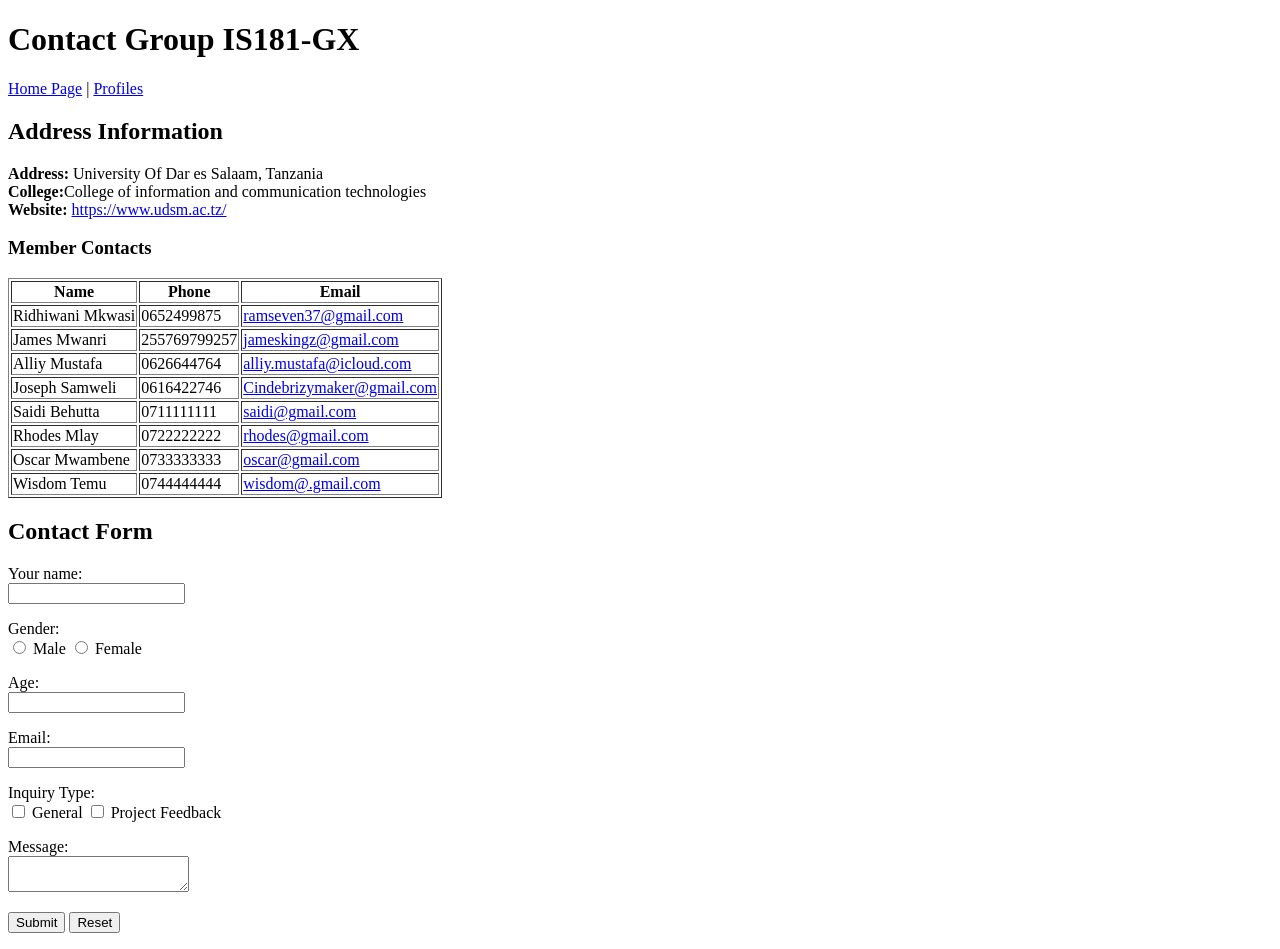
<file: contact.html>
<!DOCTYPE html>
<html>

<head>
    <title>Contact Us</title>
</head>

<body>
    <h1>Contact Group IS181-GX</h1>
<!--We added a navigation section to link this contact page back to the home page and also 
towards the indvidual profile pages-->
    <p>
        <a href="index.html">Home Page</a> |
        <a href="profile1.html">Profiles</a>
    </p>
    <h2>Address Information</h2>
    <p>
        <b>Address:</b> University Of Dar es Salaam, Tanzania<br>
        <b>College:</b>College of information and communication technologies<br>
        <b>Website:</b> <a href="https://www.udsm.ac.tz/">https://www.udsm.ac.tz/</a>
    </p>

    <h3>Member Contacts</h3>
<!--On this table, we used table border so as to make the table easily visible-->
    <table border="1">
        <tr>
            <th>Name</th>
            <th>Phone</th>
            <th>Email</th>
        </tr>
        <tr>
            <td>Ridhiwani Mkwasi</td>
            <td>0652499875</td>
            <td><a href="mailto:ramseven37@gmail.com">ramseven37@gmail.com</a></td>
        </tr>
        <tr>
            <td>James Mwanri</td>
            <td>255769799257</td>
            <td><a href="mailto:jameskingz@gmail.com">jameskingz@gmail.com</a></td>
        </tr>
        <tr>
            <td>Alliy Mustafa</td>
            <td>0626644764</td>
            <td><a href="mailto:alliy.mustafa@icloud.com">alliy.mustafa@icloud.com</a></td>
        </tr>
        <tr>
            <td>Joseph Samweli</td>
            <td>0616422746</td>
            <td><a href="mailto:Cindebrizymaker@gmail.com">Cindebrizymaker@gmail.com</a></td>
        </tr>
        <tr>
            <td>Saidi Behutta</td>
            <td>0711111111</td>
            <td><a href="mailto:saidi@fake.com">saidi@gmail.com</a></td>
        </tr>
        <tr>
            <td>Rhodes Mlay</td>
            <td>0722222222</td>
            <td><a href="mailto:rhodes@fake.com">rhodes@gmail.com</a></td>
        </tr>
        <tr>
            <td>Oscar Mwambene</td>
            <td>0733333333</td>
            <td><a href="mailto:oscar@fake.com">oscar@gmail.com</a></td>
        </tr>
        <tr>
            <td>Wisdom Temu</td>
            <td>0744444444</td>
            <td><a href="mailto:wisdom@fake.com">wisdom@.gmail.com</a></td>
        </tr>
    </table>


    <h2>Contact Form</h2>
    <form>
        <p>
            Your name:<br>
            <input type="text" name="name">
        </p>
        <p>
            Gender:<br>
            <input type="radio" name="interest" value="Web"> Male
            <input type="radio" name="interest" value="Design"> Female
        </p>
        <p>
            Age:<br>
            <input type="number" name="name">
        </p>
        <p>
            Email:<br>
            <input type="text" name="email">
        </p>
        <p>
            Inquiry Type:<br>
            <input type="checkbox" name="inquiry" value="General"> General
            <input type="checkbox" name="inquiry" value="Project"> Project Feedback
        </p>
        <p>
            Message:<br>
            <textarea name="message"></textarea>
        </p>
        <p>
            <input type="submit" value="Submit">
            <input type="reset" value="Reset">
        </p>
    </form>
</body>

</html>
</file>
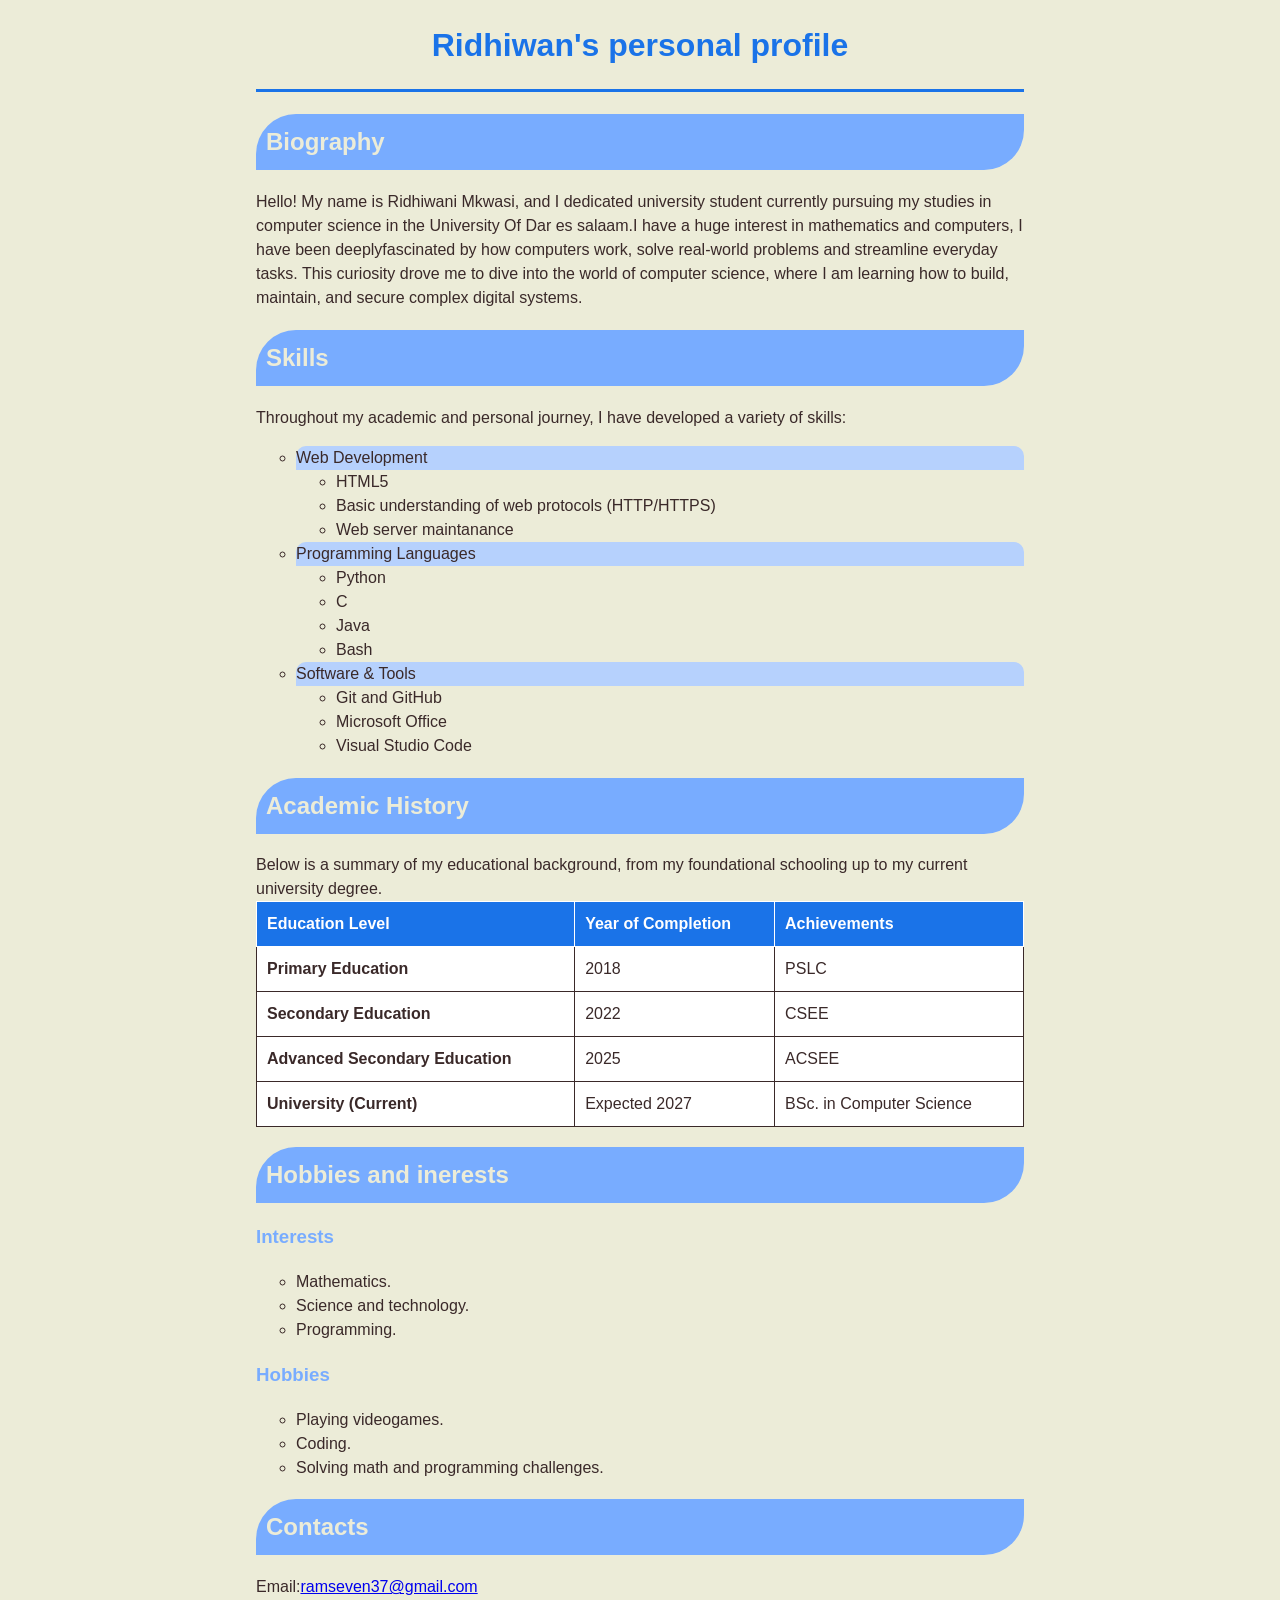
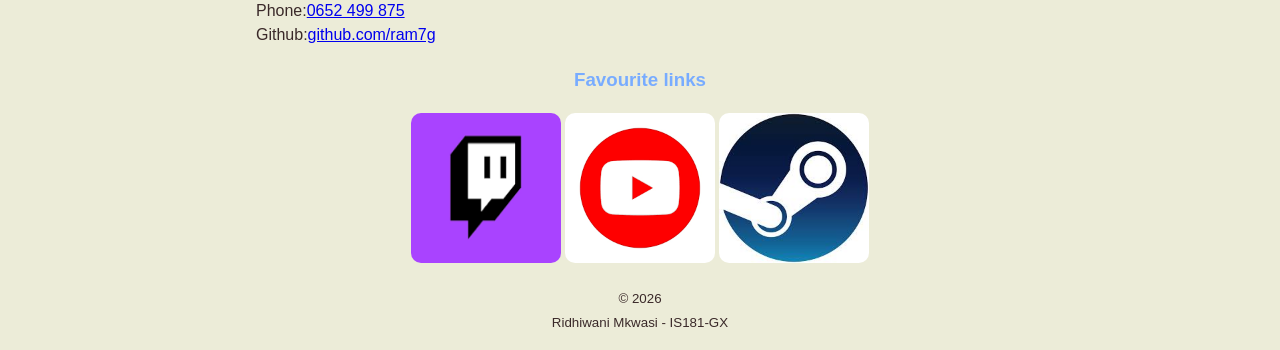
<file: profile1.html>
<!DOCTYPE html>
<html>

<head>
    <meta charset="utf-8">
    <meta name="viewport" content="width=device-width, initial-scale=1">
    <link rel="stylesheet" type="text/css" href="profile1.css">
    <title>Ridhiwani Mkwasi</title>
</head>

<body>
    <h1>Ridhiwan's personal profile</h1>
    <p>
    <h2>Biography</h2>
    Hello! My name is Ridhiwani Mkwasi, and I dedicated university student currently pursuing my
    studies in computer science in the University Of Dar es salaam.I have a huge interest in
    mathematics and computers, I have been deeplyfascinated by how computers work, solve real-world
    problems and streamline everyday tasks. This curiosity drove me to dive into the world of computer
    science, where I am learning how to build, maintain, and secure complex digital systems.
    </p>
    <p>
    <h2>Skills</h2>
    Throughout my academic and personal journey, I have developed a variety of skills:
    <ul>
        <li id="li1">Web Development
            <ul>
                <li>HTML5</li>
                <li>Basic understanding of web protocols (HTTP/HTTPS)</li>
                <li>Web server maintanance</li>
            </ul>
        </li>
        <li id="li2">Programming Languages
            <ul>
                <li>Python</li>
                <li>C </li>
                <li>Java</li>
                <li>Bash</li>
            </ul>
        </li>
        <li id="li3">Software & Tools
            <ul>
                <li>Git and GitHub</li>
                <li>Microsoft Office</li>
                <li>Visual Studio Code</li>
            </ul>
        </li>
    </ul>
    </p>
    <p>
    <h2>Academic History</h2>
    Below is a summary of my educational background, from my foundational schooling up to my current
    university degree.
    <table>
        <tr>
            <th>Education Level</th>
            <th>Year of Completion</th>
            <th>Achievements</th>
        </tr>
        <tr>
            <td><b>Primary Education</b></td>
            <td>2018</td>
            <td>PSLC</td>
        </tr>
        <tr>
            <td><b>Secondary Education</b></td>
            <td>2022</td>
            <td>CSEE</td>
        </tr>
        <tr>
            <td><b>Advanced Secondary Education</b></td>
            <td>2025</td>
            <td>ACSEE</td>
        </tr>
        <tr>
            <td><b>University (Current)</b></td>
            <td>Expected 2027</td>
            <td>BSc. in Computer Science</td>
        </tr>
    </table>
    </p>
    <p>
    <h2>Hobbies and inerests</h2>
    <h3>Interests</h3>
    <ul>
        <li>Mathematics.</li>
        <li>Science and technology.</li>
        <li>Programming.</li>
    </ul>
    <h3>Hobbies</h3>
    <ul>
        <li>Playing videogames.</li>
        <li>Coding.</li>
        <li>Solving math and programming challenges.</li>
    </ul>
    </p>
    <p>
    <h2>Contacts</h2>
    Email:<a href="mailto:ramseven37@gmail.com">ramseven37@gmail.com</a><br>
    Phone:<a href="tel:+255652499875">0652 499 875</a><br>
    Github:<a href="https://github.com/ram7g">github.com/ram7g</a>
    </p>
    <center>
    <p>
    <h3>Favourite links</h3>
    <a href="https://m.twitch.tv/"><img src="images/twitch.png" alt="Twitch" width="150" height="150"></a>
    <a href="https://www.youtube.com/"><img src="images/you-tube.png" alt="Youtube" width="150" height="150"></a>
    <a href="https://store.steampowered.com/"><img src="images/steam.jpg" alt="Steam" width="150" height="150"></a>
    </p>
    <p><small>&copy; 2026 <br>Ridhiwani Mkwasi - IS181-GX</small></p>
    </center>
</body>

</html>
</file>
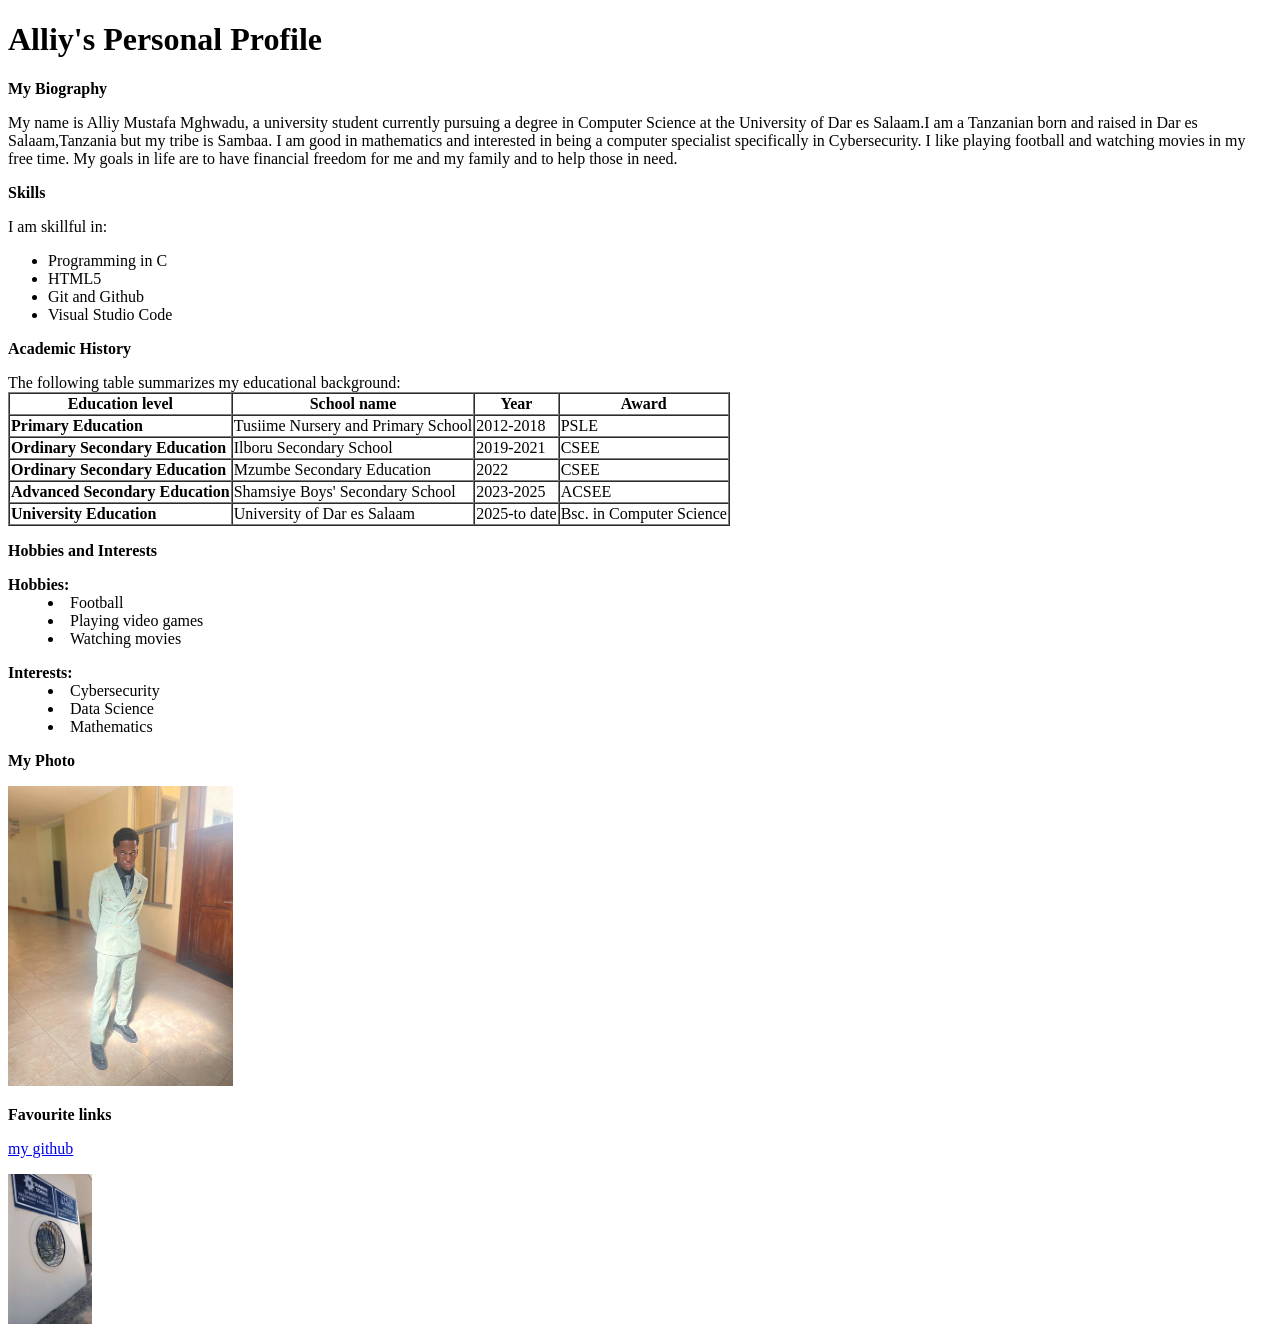
<file: profile2.html>
<!DOCTYPE html>
<html lang="en">
<head>
    <meta charset="UTF-8">
    <meta name="viewport" content="width=device-width, initial-scale=1.0">
    <title>Alliy</title>
</head>
<body>
    <!-- This is my personal profile page -->
    <h1>Alliy's Personal Profile</h1>

    <!-- This is a comment about the biography section -->
    <p><strong>My Biography</strong></p>
    <p>My name is Alliy Mustafa Mghwadu, a university student currently pursuing a degree in Computer Science at the University of Dar es Salaam.I am a Tanzanian born and raised in Dar es Salaam,Tanzania
    but my tribe is Sambaa. I am good in mathematics and interested in being a computer specialist specifically in Cybersecurity. I like playing football and watching movies in my free time. My goals in life are to have financial freedom for me and my family and to help those in need.    
    </p>

    <!-- This is a comment about the skills section -->
    <p><strong>Skills</strong></p>
    <p>I am skillful in:</p>

        <ul>
                <li>Programming in C </li>
                <li>HTML5</li>
                <li>Git and Github</li>
                <li>Visual Studio Code</li>
        </ul>

    <!-- This is a comment about the academic history section -->
    <p><strong>Academic History</strong></p>
    The following table summarizes my educational background:
    
    <table border="1" cellspacing="0"> 
        <th>Education level</th>
        <th>School name</th>
        <th>Year</th>
        <th>Award</th>     
        
        <tr>
            <td><strong>Primary Education</strong></td>
            <td>Tusiime Nursery and Primary School</td>
            <td>2012-2018</td>
            <td>PSLE</td>
        </tr>

        <tr>
            <td><strong>Ordinary Secondary Education</strong></td>
            <td>Ilboru Secondary School</td>
            <td>2019-2021</td>
            <td>CSEE</td>
        </tr>

        <tr>
            <td><strong>Ordinary Secondary Education</strong></td>
            <td>Mzumbe Secondary Education</td>
            <td>2022</td>
            <td>CSEE</td>
        </tr>

        <tr>
            <td><strong>Advanced Secondary Education</strong></td>
            <td>Shamsiye Boys' Secondary School</td>
            <td>2023-2025</td>
            <td>ACSEE</td>
        </tr>
                <tr>
            <td><strong>University Education</strong></td>
            <td>University of Dar es Salaam</td>
            <td>2025-to date</td>
            <td>Bsc. in Computer Science</td>
        </tr>
    </table>

    <!-- This is a comment about the hobbies and interests section -->
    <p><strong>Hobbies and Interests</strong></p>
    <dl>
        <dt><strong>Hobbies:</strong></dt>
        <dd><li>Football</li></dd>
        <dd><li>Playing video games</li></dd>
        <dd><li>Watching movies</li></dd>
    </dl>
    <dl>
        <dt><strong>Interests:</strong></dt>
        <dd><li>Cybersecurity</li></dd>
        <dd><li>Data Science</li></dd>
        <dd><li>Mathematics</li></dd>
    </dl>

    <!-- This is a comment about the photo and links section -->
    <p><strong>My Photo</strong></p>
    <img src="images/alliy.jpeg" alt="my profile photo" height="300px">
    <p><strong>Favourite links</strong></p>
    <p><a href="https://github.com/alliymustafa2005-dev/">my github</a></p>
    <p><a href="https://www.instagram.com/shamsiyeschools/"><img src="images/school.jpeg" height="150px" alt="shamsiye school"></a></p>


</body>
</html>
</file>
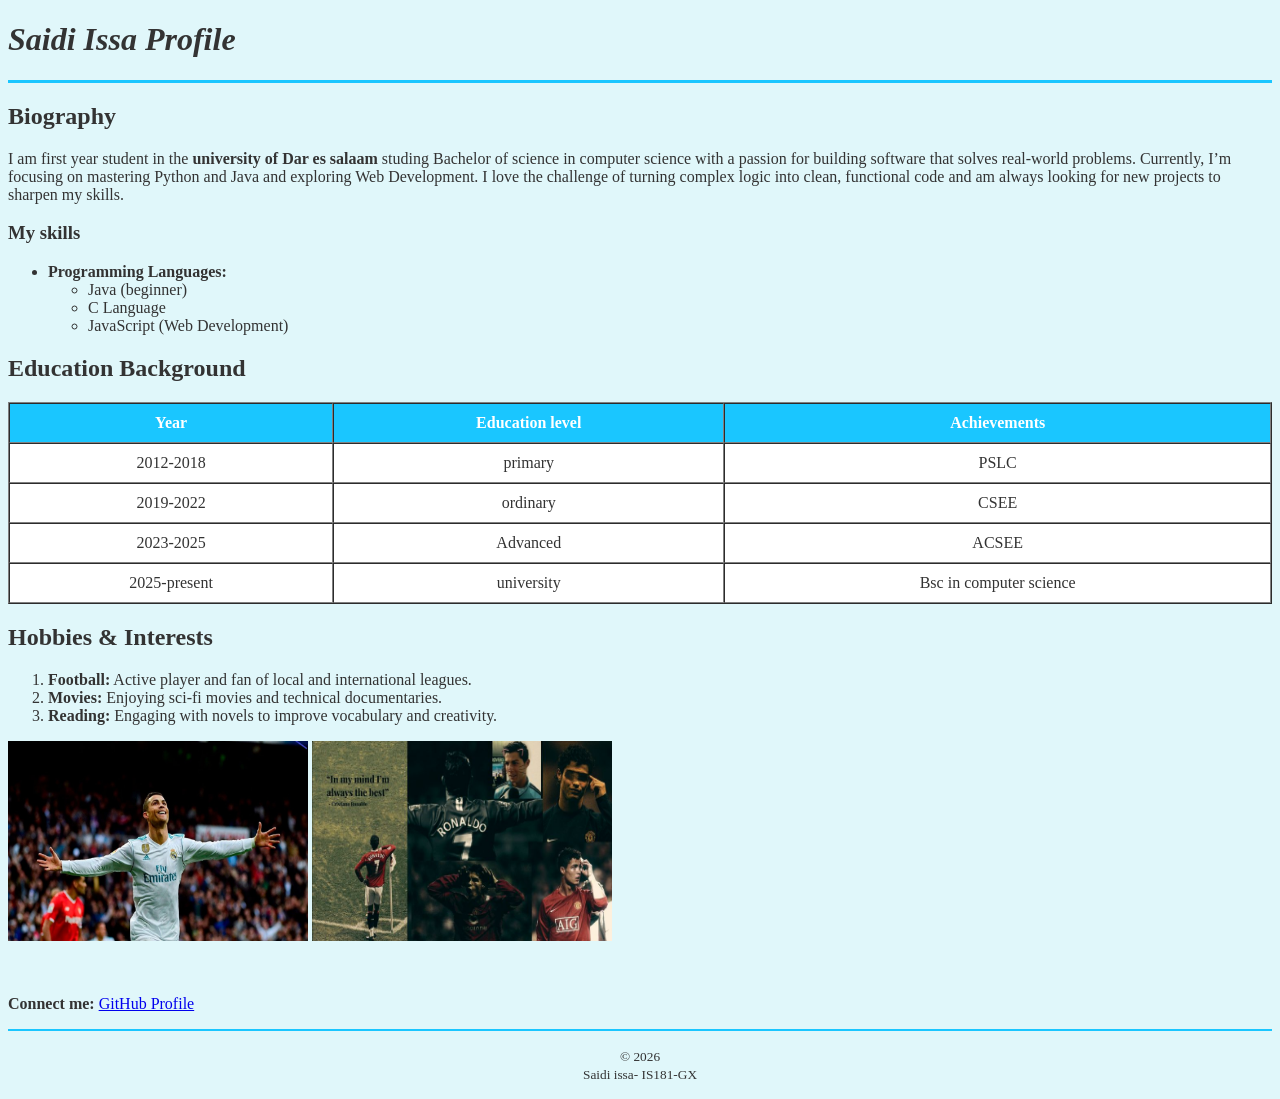
<file: profile3.html>
<!DOCTYPE html>
<html lang="en">
<head>
    <meta charset="UTF-8">
    <meta name="viewport" content="width=device-width, initial-scale=1.0">
    <title>saidi</title>
</head>
<body bgcolor="#E0F7FA" text="#333333" > 
   <!--personal details-->
   <h1><b><i> Saidi Issa Profile</i></b></h1> 
   <hr size="3" color="#1ac6ff">
    <h2>Biography</h2>
    <p>I am  first year student in the <strong>university of Dar es salaam</strong>
     studing Bachelor of science in computer science with a passion for building 
     software that solves real-world problems. Currently, I’m focusing on mastering
     Python and Java and exploring Web Development. I love the challenge of turning
      complex logic into clean, functional code and am always looking for new projects to sharpen my skills.</p>
    <p><h3> My skills</h3></p>
     <ul>
        <li><strong>Programming Languages:</strong>
            <ul>
                <li>Java (beginner)</li>
                <li>C Language</li>
                <li>JavaScript (Web Development)</li>
            </ul>
        </li>
    </ul>
     <h2>Education Background</h2>
    <!-- table for level of education-->
     <table border ="1" width="100%"  bgcolor="white" cellpadding="10" cellspacing="0">

      <tr bgcolor="#1ac6ff">
            <th><font color="white">Year</font></th>
            <th><font color="white">Education level</font></th>
            <th><font color="white">Achievements</font></th>
        </tr>
        
    </tr>
    <tr align="center">
        <td>2012-2018</td>
        <td> primary</td>
        <td>PSLC</td>
    </tr>
    <tr align="center">
        <td>2019-2022</td>
        <td>ordinary</td>
        <td>CSEE</td>
    </tr>
    <tr align="center">
        <td>2023-2025</td>
        <td>  Advanced</td>
        <td>ACSEE</td>
    </tr>
    <tr align="center">
        <td>2025-present</td>
        <td> university</td>
        <td>Bsc in computer science</td>
    </tr>

     </table>
<!-- list for my hobies-->
<h2>Hobbies & Interests</h2>
    <ol>
        <li><strong>Football:</strong> Active player and fan of local and international leagues.</li>
        <li><strong>Movies:</strong> Enjoying sci-fi movies and technical documentaries.</li>
        <li><strong>Reading:</strong> Engaging with novels to improve vocabulary and creativity.</li>
    </ol>

<!-- pictures where the first contain hyperlink-->
 <!--  the second picture has no hyperlink-->
<p><a href="https://www.instagram.com"><img src="images/siuu.jpg" alt="pic" height="200" width="300"></a>   
<img src="images/picn 1.jpg" alt="siuuu" height="200" width="300"></p></p><br>
<!-- website favorite link-->
 <p>
        <strong>Connect me:</strong>  
        <a href="https://github.com">GitHub Profile</a> </p>
        <hr size="2" color="#1ac6ff">
<center><p><small>&copy; 2026 <br>Saidi issa- IS181-GX</small></p></center>
</body>
</html>
</file>
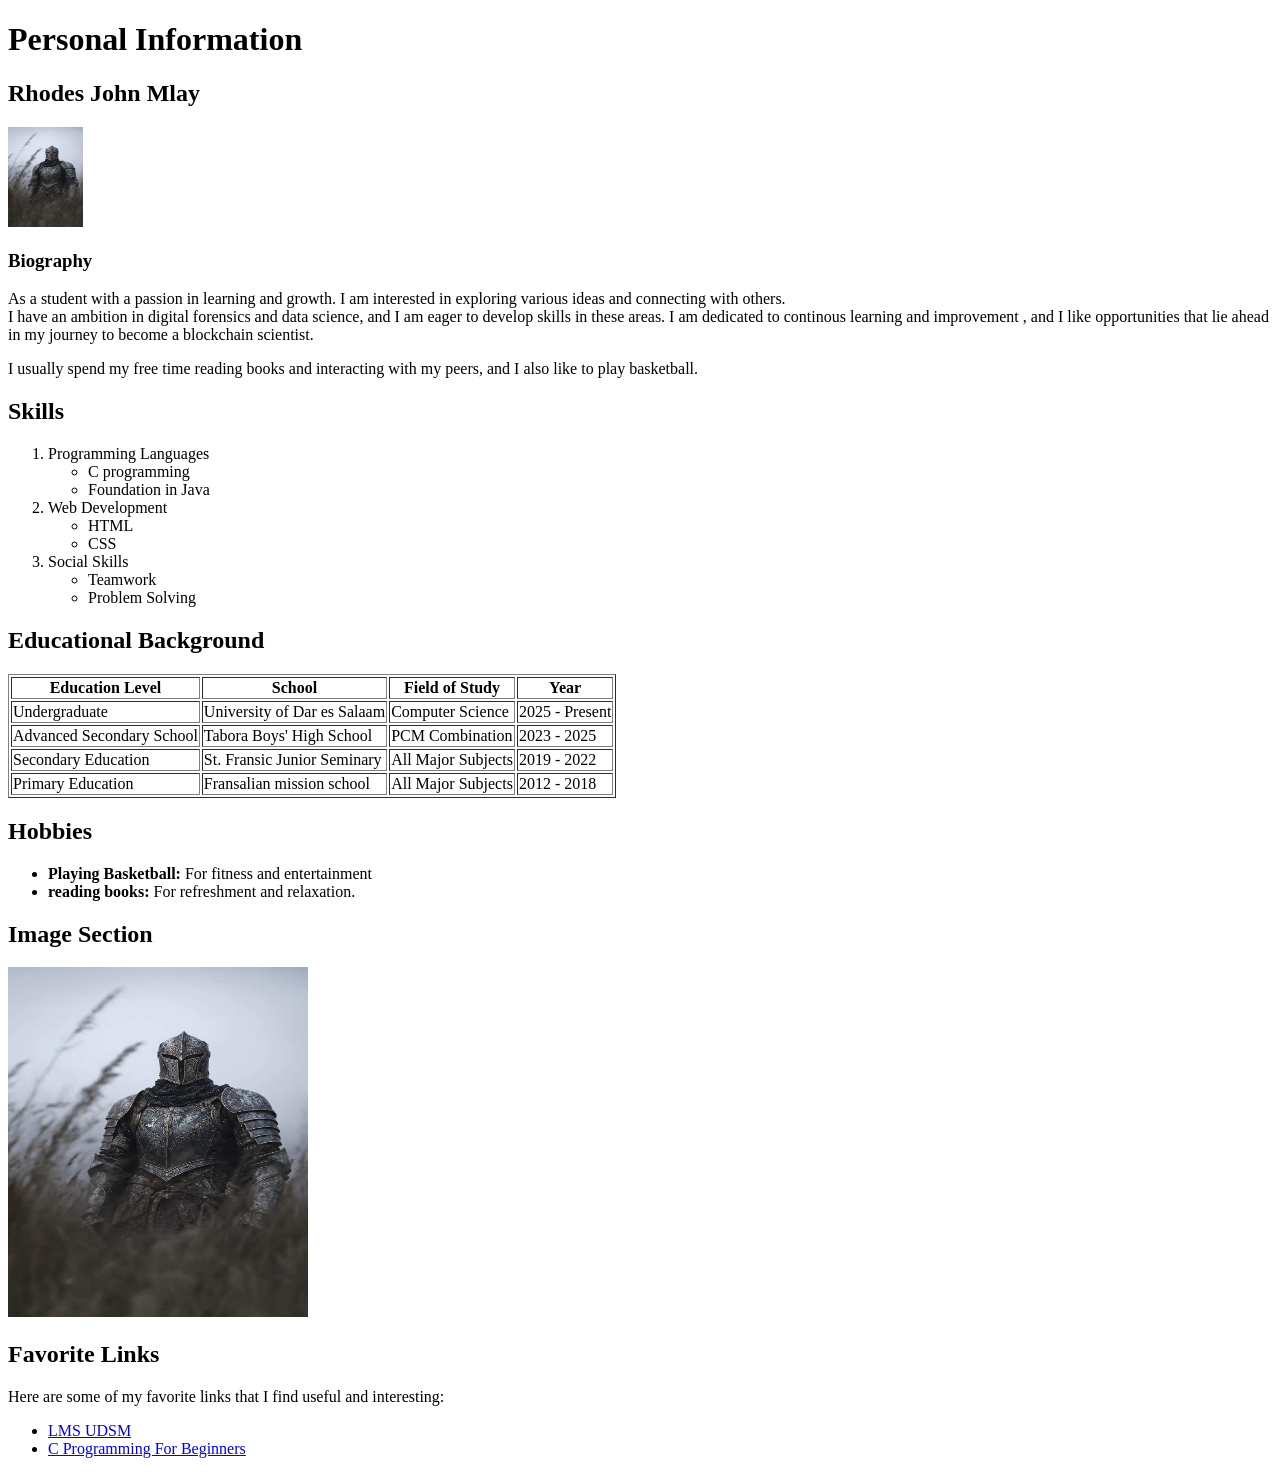
<file: profile4.html>
<!DOCTYPE html>
<html>
    <head>
        <meta charset="UTF-8">
        <title>My Profile</title>
    </head>
    <body>
        <h1>Personal Information</h1>
        <!-- Simple explanation about me-->
        <h2>Rhodes John Mlay</h2>
        <img src="images/my photo-rjm.jpeg" alt="my photo.jpeg" width="75" height="100" />
        <h3>Biography</h3>
        <p>As a student with a passion in  learning and growth. I am interested in exploring various ideas and 
connecting with others.
            <br />I have an ambition in digital forensics and data science, and I am eager to develop  skills in these areas. 
I am dedicated to continous learning and improvement , and I like opportunities that lie ahead in my 
journey to become a blockchain scientist.
        </p>
        <p>I usually spend my free time reading books and interacting with my peers, and I also like to play 
basketball.
        </p>
        <!-- Display my skills using nested list -->
        <h2>Skills</h2>        
        <ol>
            <li>Programming Languages</li>
                <ul>
                    <li>C programming</li>
                    <li>Foundation in Java</li>
                </ul>
            <li>Web Development</li>
                <ul>
                    <li>HTML</li>
                    <li>CSS</li>
                </ul>
            <li>Social Skills</li>
                <ul>
                    <li>Teamwork</li>
                    <li>Problem Solving</li>
                </ul>
        </ol>
        <h2>Educational Background</h2>
         <!-- Presentation of educational background using table tag -->
        <table border="1">           
            <tr>
                <th>Education Level</th>
                <th>School</th>
                <th>Field of Study</th>
                <th>Year</th>
            </tr>
            <tr>
                <td>Undergraduate</td>
                <td>University of Dar es Salaam</td>
                <td>Computer Science</td>
                <td>2025 - Present   </td>
            </tr>
            <tr>
                <td>Advanced Secondary School</td>
                <td>Tabora Boys' High School</td>
                <td>PCM Combination   </td>
                <td>2023 - 2025</td>
            </tr>
            <tr>
                <td>Secondary Education</td>
                <td>St. Fransic Junior Seminary </td>
                <td>All Major Subjects</td>
                <td>2019 - 2022</td>
            </tr>
            <tr>
                <td>Primary Education</td>
                <td>Fransalian mission school</td>
                <td>All Major Subjects</td>
                <td>2012 - 2018</td>
        </table>
        <h2>Hobbies</h2>
        <ul>
            <li><strong>Playing Basketball:</strong> For fitness and entertainment</li>
            <li><strong>reading books:</strong> For refreshment and relaxation.</li>
        </ul>
        <!-- Image Section-->
        <h2>Image Section</h2>
        <img src="images/my photo-rjm.jpeg" alt="Studying the AVR" 
         width="300" height="350" />
        
        
        <!-- My favorite links -->
        <h2>Favorite Links</h2>
        <p>
            Here are some of my favorite links that I find useful and interesting:
        </p>
        <ul>
            <li><a href="https://lms.udsm.ac.tz/?redirect=0">LMS UDSM</a></li>
            <li><a href="https://www.youtube.com/playlist?list=PL98qAXLA6aftD9ZlnjpLhdQAOFI8xIB6e">
                    C Programming For Beginners
                </a>
            </li>
        </ul>
    </body>
</html>
</file>
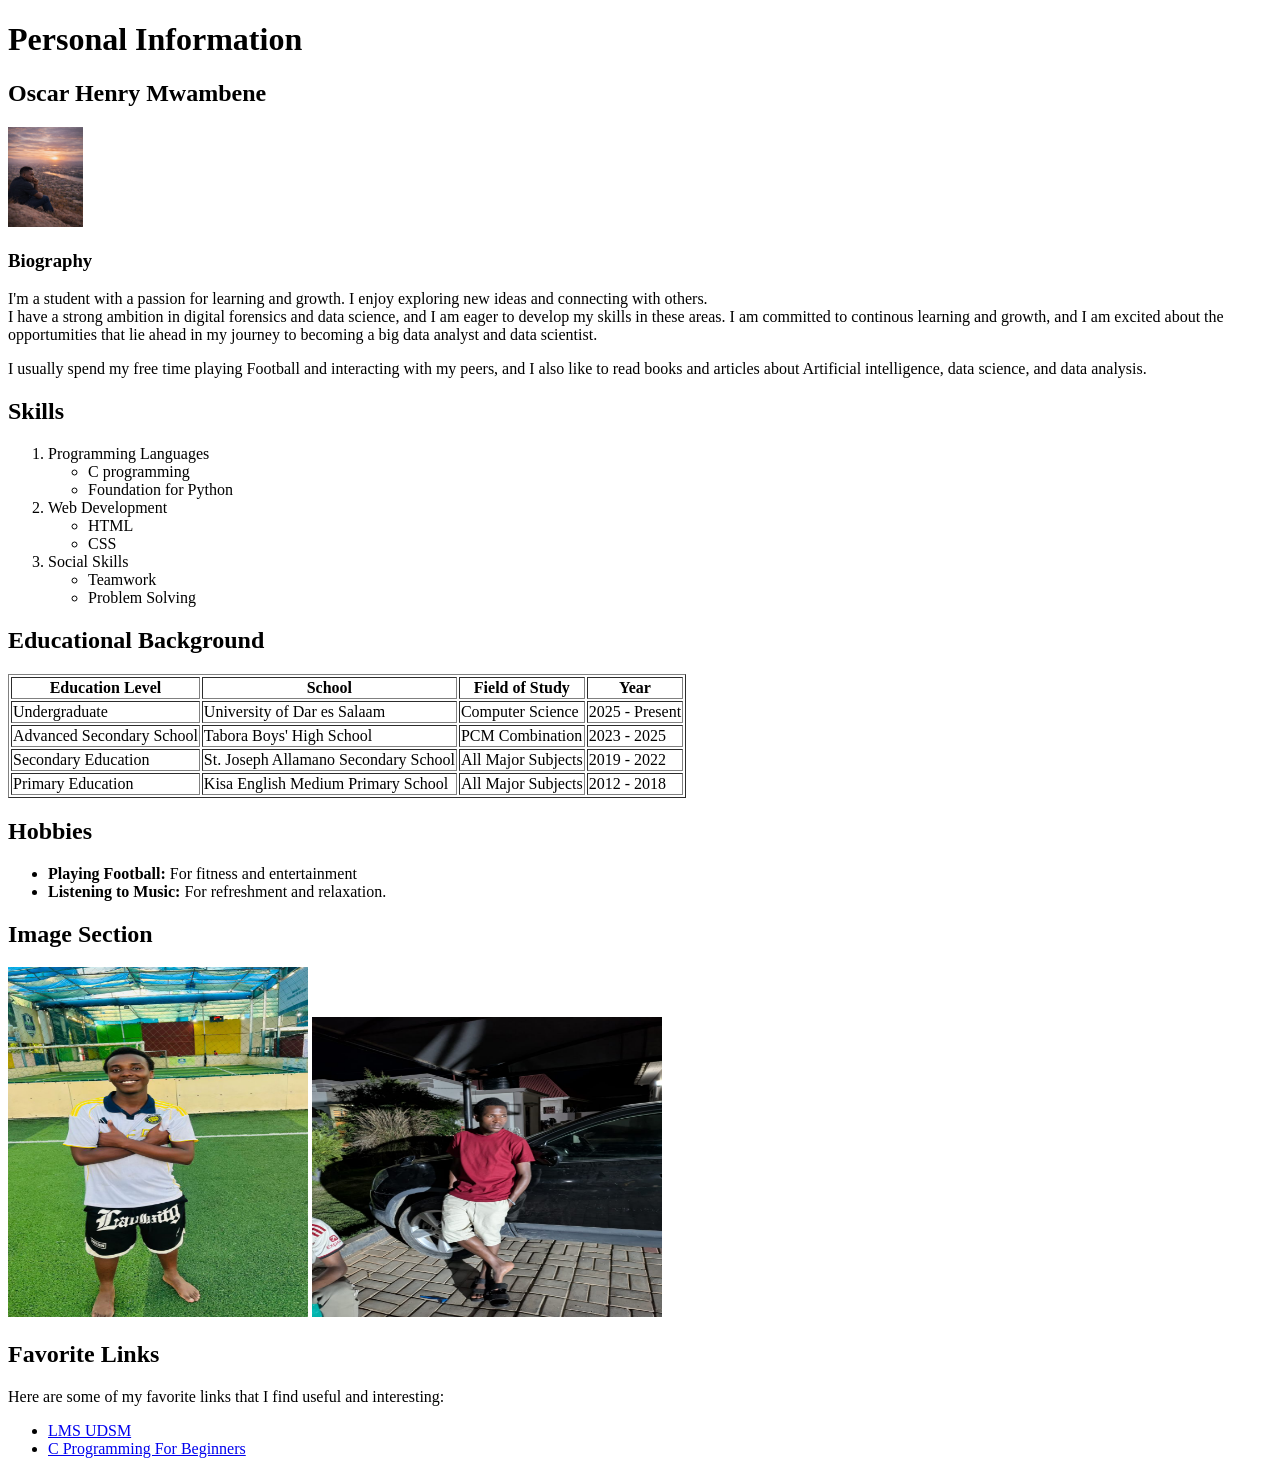
<file: profile6.html>
<!DOCTYPE html>
<html>
    <head>
        <meta charset="UTF-8">
        <title>My Profile</title>
    </head>
    <body>
        <h1>Personal Information</h1>
        <!-- Simple explanation about me-->
        <h2>Oscar Henry Mwambene</h2>
        <img src="images/profile-pic.jpeg" alt="profile picture" width="75" height="100" />
        <h3>Biography</h3>
        <p>I'm a student with a passion for learning and growth. I enjoy exploring new ideas and 
            connecting with others.
            <br />I have a strong 
            ambition in digital forensics and data science, and I am eager to develop my skills in these areas. 
            I am committed to continous learning and growth, and I am excited about the opportumities
             that lie ahead in my journey to becoming a big data analyst and data scientist.
        </p>
        <p>I usually spend my free time playing Football and interacting with my peers, and I also
             like to read books and articles about Artificial intelligence, data science, and data analysis.
        </p>
        <!-- Display my skills using nested list -->
        <h2>Skills</h2>        
        <ol>
            <li>Programming Languages</li>
                <ul>
                    <li>C programming</li>
                    <li>Foundation for Python</li>
                </ul>
            <li>Web Development</li>
                <ul>
                    <li>HTML</li>
                    <li>CSS</li>
                </ul>
            <li>Social Skills</li>
                <ul>
                    <li>Teamwork</li>
                    <li>Problem Solving</li>
                </ul>
        </ol>
        <h2>Educational Background</h2>
         <!-- Presentation of educational background using table tag -->
        <table border="1">           
            <tr>
                <th>Education Level</th>
                <th>School</th>
                <th>Field of Study</th>
                <th>Year</th>
            </tr>
            <tr>
                <td>Undergraduate</td>
                <td>University of Dar es Salaam</td>
                <td>Computer Science</td>
                <td>2025 - Present   </td>
            </tr>
            <tr>
                <td>Advanced Secondary School</td>
                <td>Tabora Boys' High School</td>
                <td>PCM Combination   </td>
                <td>2023 - 2025</td>
            </tr>
            <tr>
                <td>Secondary Education</td>
                <td>St. Joseph Allamano Secondary School</td>
                <td>All Major Subjects</td>
                <td>2019 - 2022</td>
            </tr>
            <tr>
                <td>Primary Education</td>
                <td>Kisa English Medium Primary School</td>
                <td>All Major Subjects</td>
                <td>2012 - 2018</td>
        </table>
        <h2>Hobbies</h2>
        <ul>
            <li><strong>Playing Football:</strong> For fitness and entertainment</li>
            <li><strong>Listening to Music:</strong> For refreshment and relaxation.</li>
        </ul>
        <!-- Image Section-->
        <h2>Image Section</h2>
        <img src="images/myphoto.jpeg" alt="Studying the AVR" 
         width="300" height="350" />
        <img src="images/vibe.jpeg" alt="Web Development Task"
         width="350" height="300" />
        <!-- My favorite links -->
        <h2>Favorite Links</h2>
        <p>
            Here are some of my favorite links that I find useful and interesting:
        </p>
        <ul>
            <li><a href="https://lms.udsm.ac.tz/?redirect=0">LMS UDSM</a></li>
            <li><a href="https://www.youtube.com/playlist?list=PL98qAXLA6aftD9ZlnjpLhdQAOFI8xIB6e">
                    C Programming For Beginners
                </a>
            </li>
        </ul>
    </body>
</html>
</file>
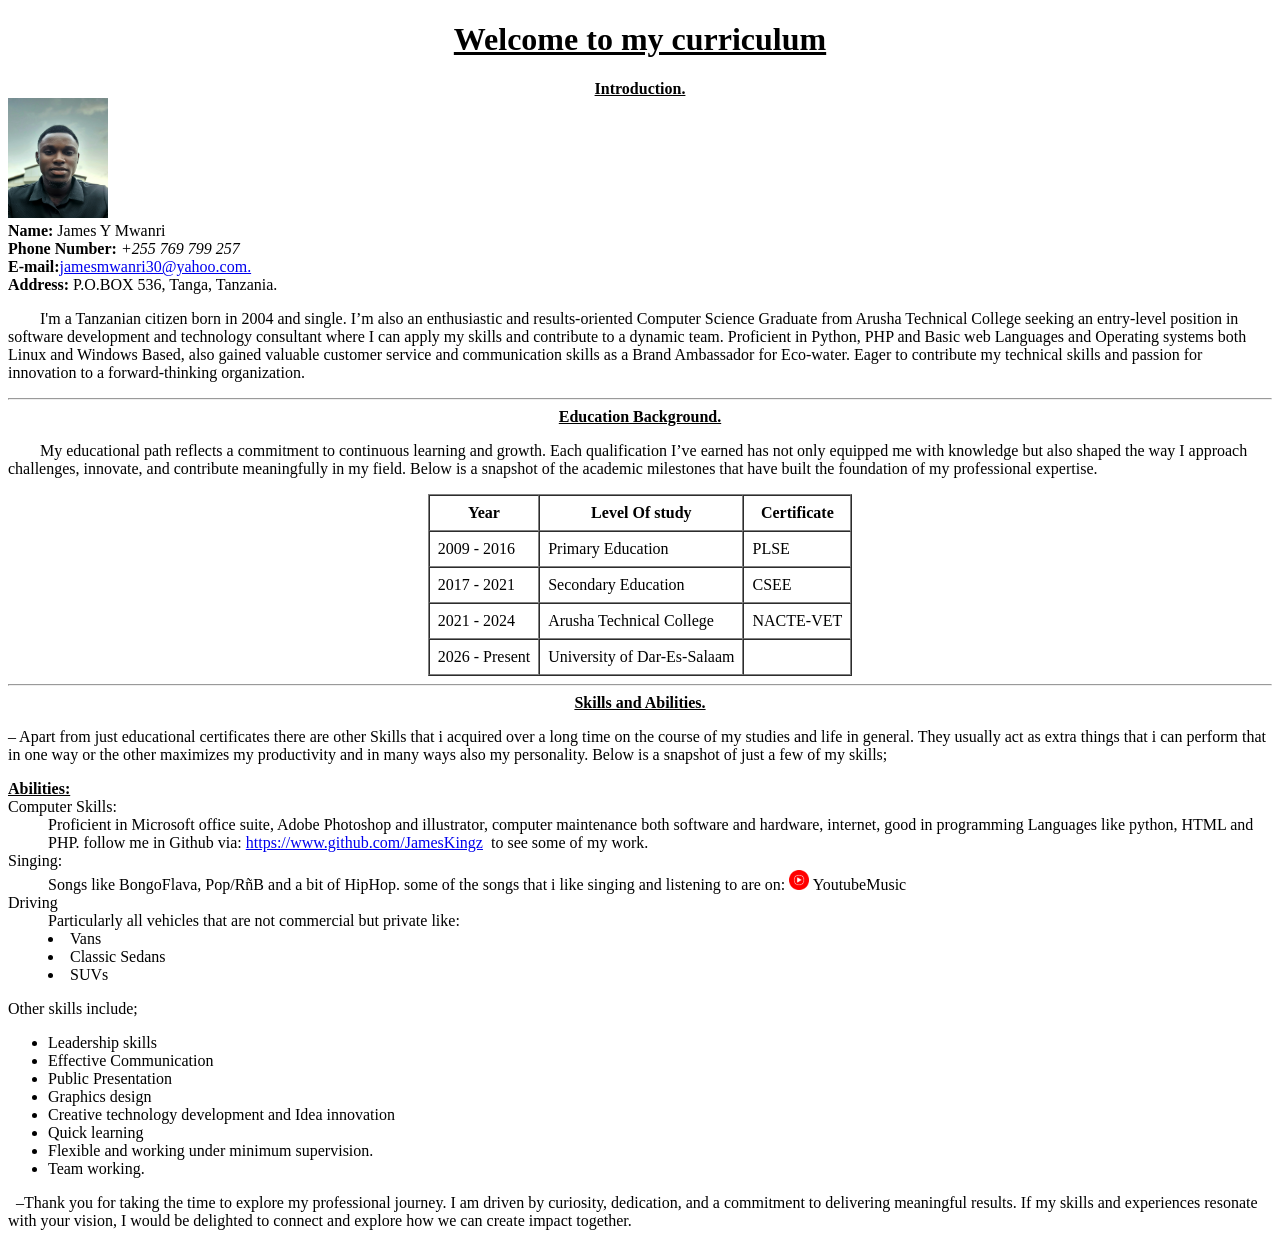
<file: profile7.html>
<!DOCTYPE html>
<html lang="en">
<head>
    <meta charset="UTF-8">
    <meta name="viewport" content="width=device-width, initial-scale=1.0">
    <title>James Mwanri:Portfolio</title>
</head>
<body>
<!-- Start of the page -->
    <center>
    <u><h1> Welcome to my curriculum</h1></u>
    <u><strong>Introduction.</u></strong><br>
    </center>

<!-- Passport Picture insertion and using onmouse and oncoontextmenu attributes to prevent Downloading and saving of the image -->
    <img src="images/passport.png" alt="passport" oncontextmenu="return false" onmousedown="return false" height="120" width="100"><br>

    <b>Name:</b> James Y Mwanri <br>
    <b>Phone Number: </b><i>+255 769 799 257</i><br>
    <b>E-mail:</b><a href="mailto:jamesmwanri70@gmail.com">jamesmwanri30@yahoo.com.</a> <br>
    <b>Address:</b> P.O.BOX 536, Tanga, Tanzania.
<!-- &nbsp is a blank space entity to declare space just like TAB -->
     <p>&nbsp;&nbsp;&nbsp;&nbsp;&nbsp;&nbsp;&nbsp; I'm a Tanzanian citizen born in 2004 and single. I’m also an enthusiastic and results-oriented Computer Science Graduate from Arusha Technical College seeking an entry-level position in software development and technology consultant where I can apply my skills and contribute to a dynamic team. Proficient in Python, PHP and Basic web Languages and Operating systems both Linux and Windows Based, also gained valuable customer service and communication skills as a Brand Ambassador for Eco-water. Eager to contribute my technical skills and passion for innovation to a forward-thinking organization.</p>
    <hr>
<!--Educational Background-->
    <center><u><strong>Education Background.</strong></u><br></center>
       <p> &nbsp;&nbsp;&nbsp;&nbsp;&nbsp;&nbsp;&nbsp; My educational path reflects a commitment to continuous learning and growth. Each qualification I’ve earned has not only equipped me with knowledge but also shaped the way I approach challenges, innovate, and contribute meaningfully in my field. Below is a snapshot of the academic milestones that have built the foundation of my professional expertise.</p>

<!--Table in center orientantion-->
<center>
    <table border="1px" cellpadding="8" cellspacing="0">
        <th>Year</th>
        <th>Level Of study</th>
        <th>Certificate</th>

        <tr>
        <td>2009 - 2016</td>
        <td>Primary Education</td>
        <td>PLSE</td>
        </tr>

        <tr>
        <td>2017 - 2021</td>
        <td>Secondary Education</td>
        <td>CSEE</td>
        </tr>

        <tr>
        <td>2021 - 2024</td>
        <td>Arusha Technical College</td>
        <td>NACTE-VET</td>
        </tr>

        <tr>
        <td>2026 - Present</td>
        <td>University of Dar-Es-Salaam</td>
        <td></td>
        </tr>
    </table>
</center>
<hr>
        <center><strong><u>Skills and Abilities.</u></strong></center>
    <p>&ndash;&nbsp;Apart from just educational certificates there are other Skills that i acquired over a long time on the course of my studies and life in general. They usually act as extra things that i can perform that in one way or the other maximizes my productivity and in many ways also my personality. Below is a snapshot of just a few of my skills; <br></p>

<!-- Description Lists (Dl), Description detail and description terms-->
<dl>
    <strong><u>Abilities:</u></strong>
    <dt>Computer Skills:</dt>

    <dd>Proficient in Microsoft office suite, Adobe Photoshop and illustrator, computer maintenance both software and hardware, internet, good in programming Languages like python, HTML and PHP. follow me in Github via:  <a href="https://www.github.com/JamesKingz" target="_blank">https://www.github.com/JamesKingz</a>&nbsp; to see some of my work. </dd>

    <dt>Singing:</dt>

    <dd>Songs like BongoFlava, Pop/RñB and a bit of HipHop. some of the songs that i like singing and listening to are on: <a href="https://music.youtube.com/playlist?list=PLbLJAUUlMvXIFD0FjkAMjDwxsX8-FJ-QM&si=UYE8KdfKau9F_tqQ" target="_blank"><img src="images/music.png" alt="favourate songs" height="20px" width="20px"></a> YoutubeMusic</dd>

    <dt>Driving</dt>

    <dd>Particularly all vehicles that are not commercial but private like: <li>Vans</li><li>Classic Sedans</li><li>SUVs</dd>
</dl>
Other skills include;

<!-- Unordered Lists-->
<ul>
    <li>Leadership skills</li> 
    <li>Effective Communication </li>
    <li>Public Presentation</li>
    <li>Graphics design</li>
    <li>Creative technology development and Idea innovation</li> 
    <li>Quick learning</li>
    <li>Flexible and working under minimum supervision.</li>
    <li>Team working.</li>
</ul>
<p> &nbsp; &ndash;Thank you for taking the time to explore my professional journey. I am driven by curiosity, dedication, and a commitment to delivering meaningful results. If my skills and experiences resonate with your vision, I would be delighted to connect and explore how we can create impact together.</p>
</body>
</html>
</file>
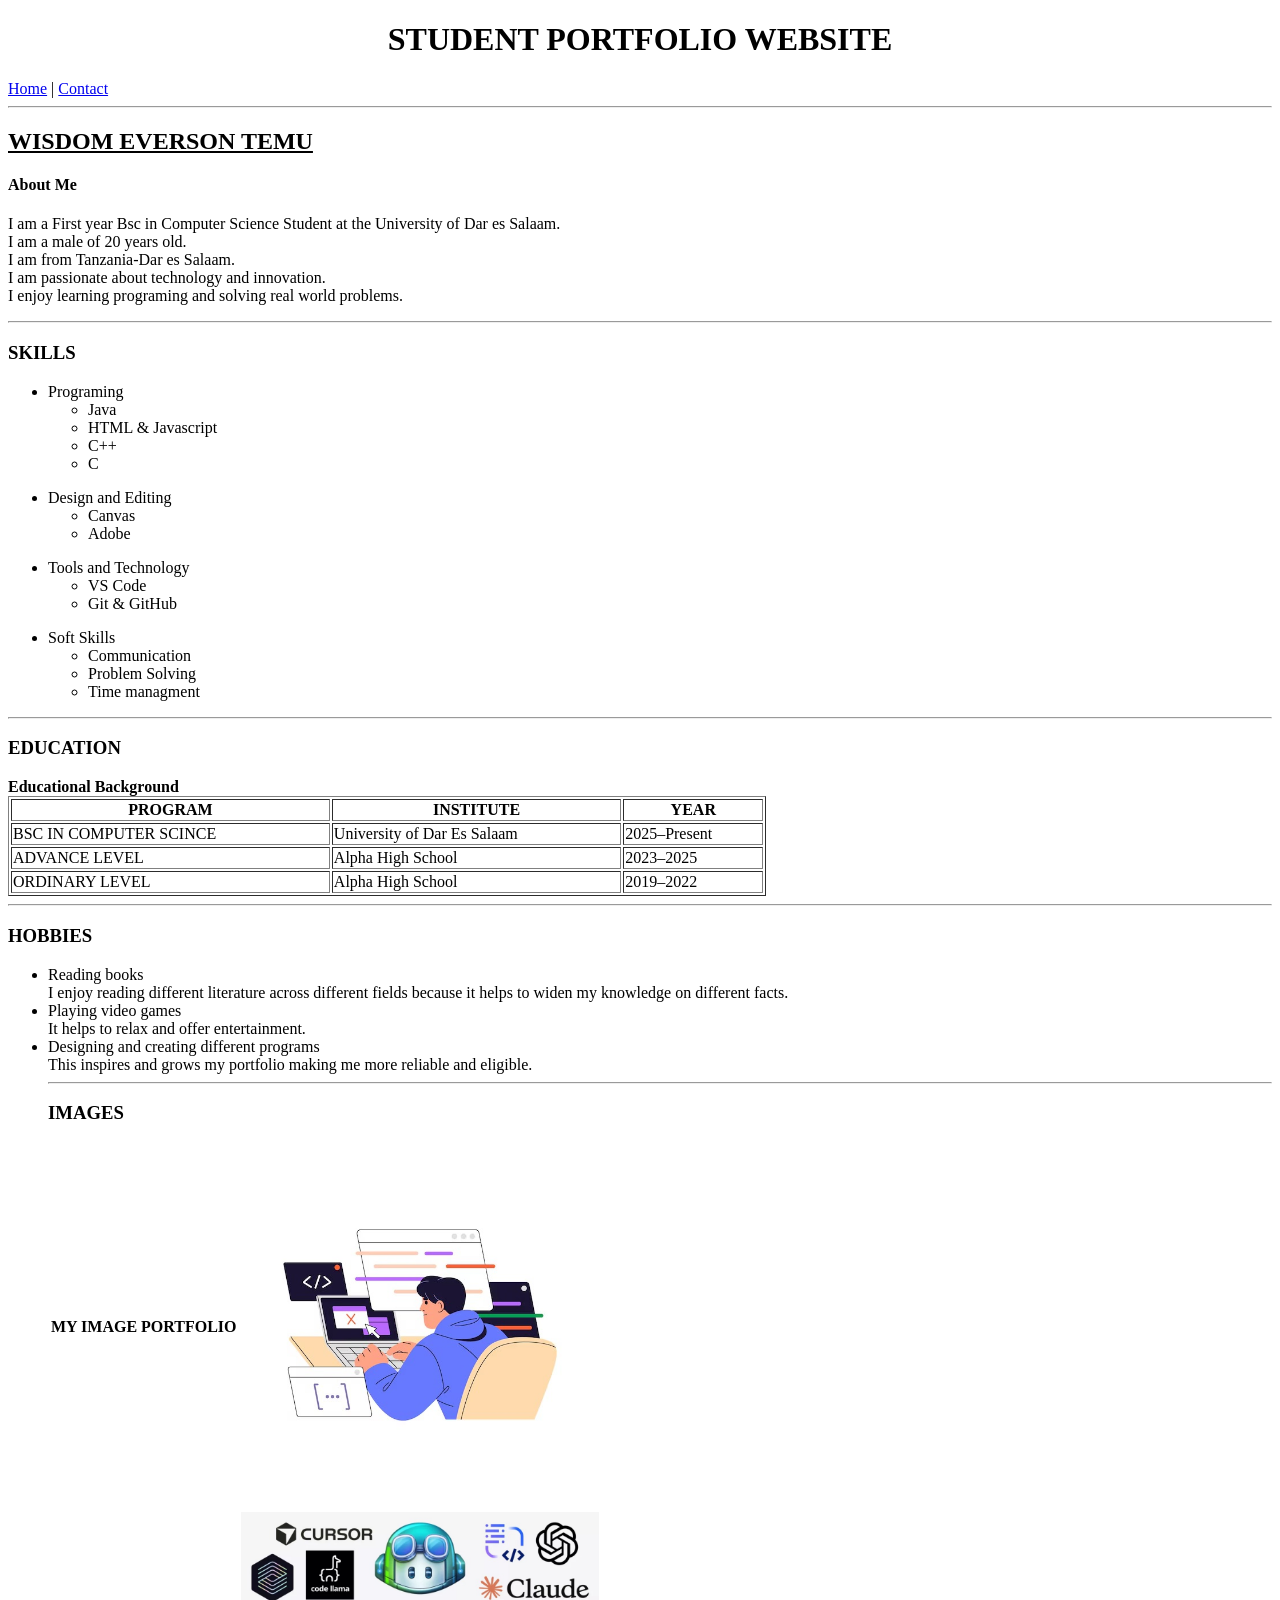
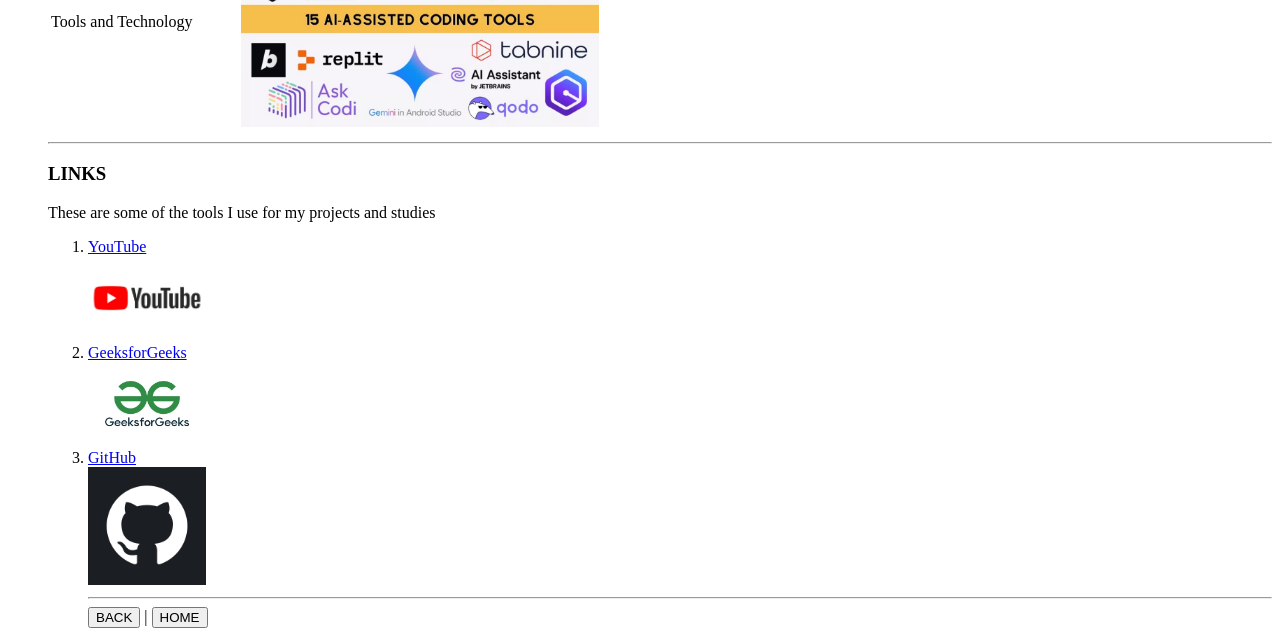
<file: profile8.html>
<!DOCTYPE html>
<html>
<head>
<title>My Portfolio WISDOM TEMU</title>
</head>
<body>
<CENTER><h1>STUDENT PORTFOLIO WEBSITE</h1></CENTER>
<a href="index.html">Home</a> |
<a href="contact.html">Contact</a>


<hr>


<!-- Personal information-->
<U><h2> WISDOM EVERSON TEMU </h2></U>
<h4>About Me</h4>

<p>
I am a First year Bsc in Computer Science Student at the University of Dar es Salaam. <br>
I am a male of 20 years old.<br>
I am from Tanzania-Dar es Salaam.<br>
I am passionate about technology and innovation.<br>
I enjoy learning programing and solving real world problems.<br> 
</p>



<hr>


<!-- skills -->
<h3>SKILLS</h3>
<ul>
<li>Programing</LI>
<ul> 
<li>Java</li>
<li> HTML & Javascript</li>
<li>C++</LI>
<LI>C</LI>
</ul>
</ul>
<ul>
<li>Design and Editing </li>
<ul>
<li> Canvas </li>
<li> Adobe </li>
</ul>
</ul>
<ul>
<li>Tools and Technology</li>
<UL>
<li>VS Code</li>
<li>Git & GitHub</li>
</UL>
</ul>
<ul>
<li>Soft Skills</li>
<UL>
<li>Communication</li>
<li>Problem Solving</li>
<li>Time managment</li>
</UL>
</ul>

<hr>


<!-- Education-->
<h3>EDUCATION</h3>
<B>Educational Background</B>
<table border="1" WIDTH="60%">
    <tr>
        <th>PROGRAM</th>
        <th>INSTITUTE</th>
        <th>YEAR</th>
    </tr>
    <tr>
        <td>BSC IN COMPUTER SCINCE</td>
        <td> University of Dar Es Salaam</td>
        <td>2025–Present</td>
    </tr>
	<tr>
        <td>ADVANCE LEVEL</td>
        <td> Alpha High School</td>
        <td>2023–2025</td>
    </tr>
	<tr>
        <td>ORDINARY LEVEL</td>
        <td> Alpha High School</td>
        <td>2019–2022</td>
    </tr>
</table>



<hr>


<!-- hobbies-->
<h3>HOBBIES</H3>
<ul>
<li> Reading books </li>
I enjoy reading different literature across different fields because it helps to widen my knowledge on different facts.

<li>Playing video games </li>
It helps to relax and offer entertainment.

<li>Designing and creating different programs </li>
This inspires and grows my portfolio making me more reliable and eligible.


<HR>


<!-- IMAGE SECTION-->
<H3>IMAGES</H3>
<table>
<tr>
<td><b>MY IMAGE PORTFOLIO</b> </td>
<td><img src="images/profile8image1.jpg" alt="My Image" height="35%" WIDTH="35%"> </td>
</tr>
<tr>
<td>Tools and Technology </td>
<td><img src="images/profile8image2.jpg" alt="Image" height="35%" WIDTH="35%"> </td>
</tr>
</table>


<hr>

<!-- links-->
<h3>LINKS</H3>
<p>These are some of the tools I use for my projects and studies</p>
<ol>
<li><a href="https://www.youtube.com">YouTube</a></li>
<a href="https://www.youtube.com"><img src="images/profile8image3.jpg" alt="youtube logo" height="10%" WIDTH="10%"></a>
<li><a href="https://www.geeksforgeeks.org" target="_blank">GeeksforGeeks</a></li>
<a href="https://www.geeksforgeeks.org" target="_blank"><img src="images/profile8image4.jpg" alt="geeksforgeeks logo" height="10%" WIDTH="10%"></a>
<li><a href="https://github.com" target="_blank">GitHub</a></li>
<a href="https://github.com"><img src="images/profile8image5.jpg" alt="GitHub logo" height="10%" WIDTH="10%"></a>


<HR>


<a href="profile7.html"><input type="button" VALUE="BACK"></a> | <a href="index.html"><input type="button" VALUE="HOME"></a>
</body>
</html>
</file>
<file: profile1.css>
/* profile1.css */
body {
    font-family: 'Segoe UI', sans-serif;
    line-height: 1.5;
    background-color: #ececd8;
    color: #3a2929;
    max-width: 80%;
    margin: 0% 20% 0% 20%;
}

h1 {
    color: #1a73e8;
    text-align: center;
    border-bottom:3px solid #1a73e8;
    padding-bottom: 20px;
}

h2 {
    color: #ececd8;
    background: #78acff;
    padding: 10px;
    border-radius: 40px 0px 40px 0px;
}

h3 {
    color:#78acff
}

ul {
    list-style-type: circle;
    background: #ececd8;
}

#li1, #li2, #li3{
    background: #b6d1fd;
    border-radius: 10px;
}

table {
    height: auto;
    width: 100%;
    border-collapse: collapse;
    background: white;
}

th {
    border: 1px solid;
    background-color: #1a73e8;
    color: white;
    padding: 10px;
    text-align: left;
}

td {
    padding: 10px;
    border: 1px solid;
}

img {
    border-radius: 10px;
    transition: transform 0.3s;
}

img:hover {
    transform: scale(1.1,1.1);
}
</file>
